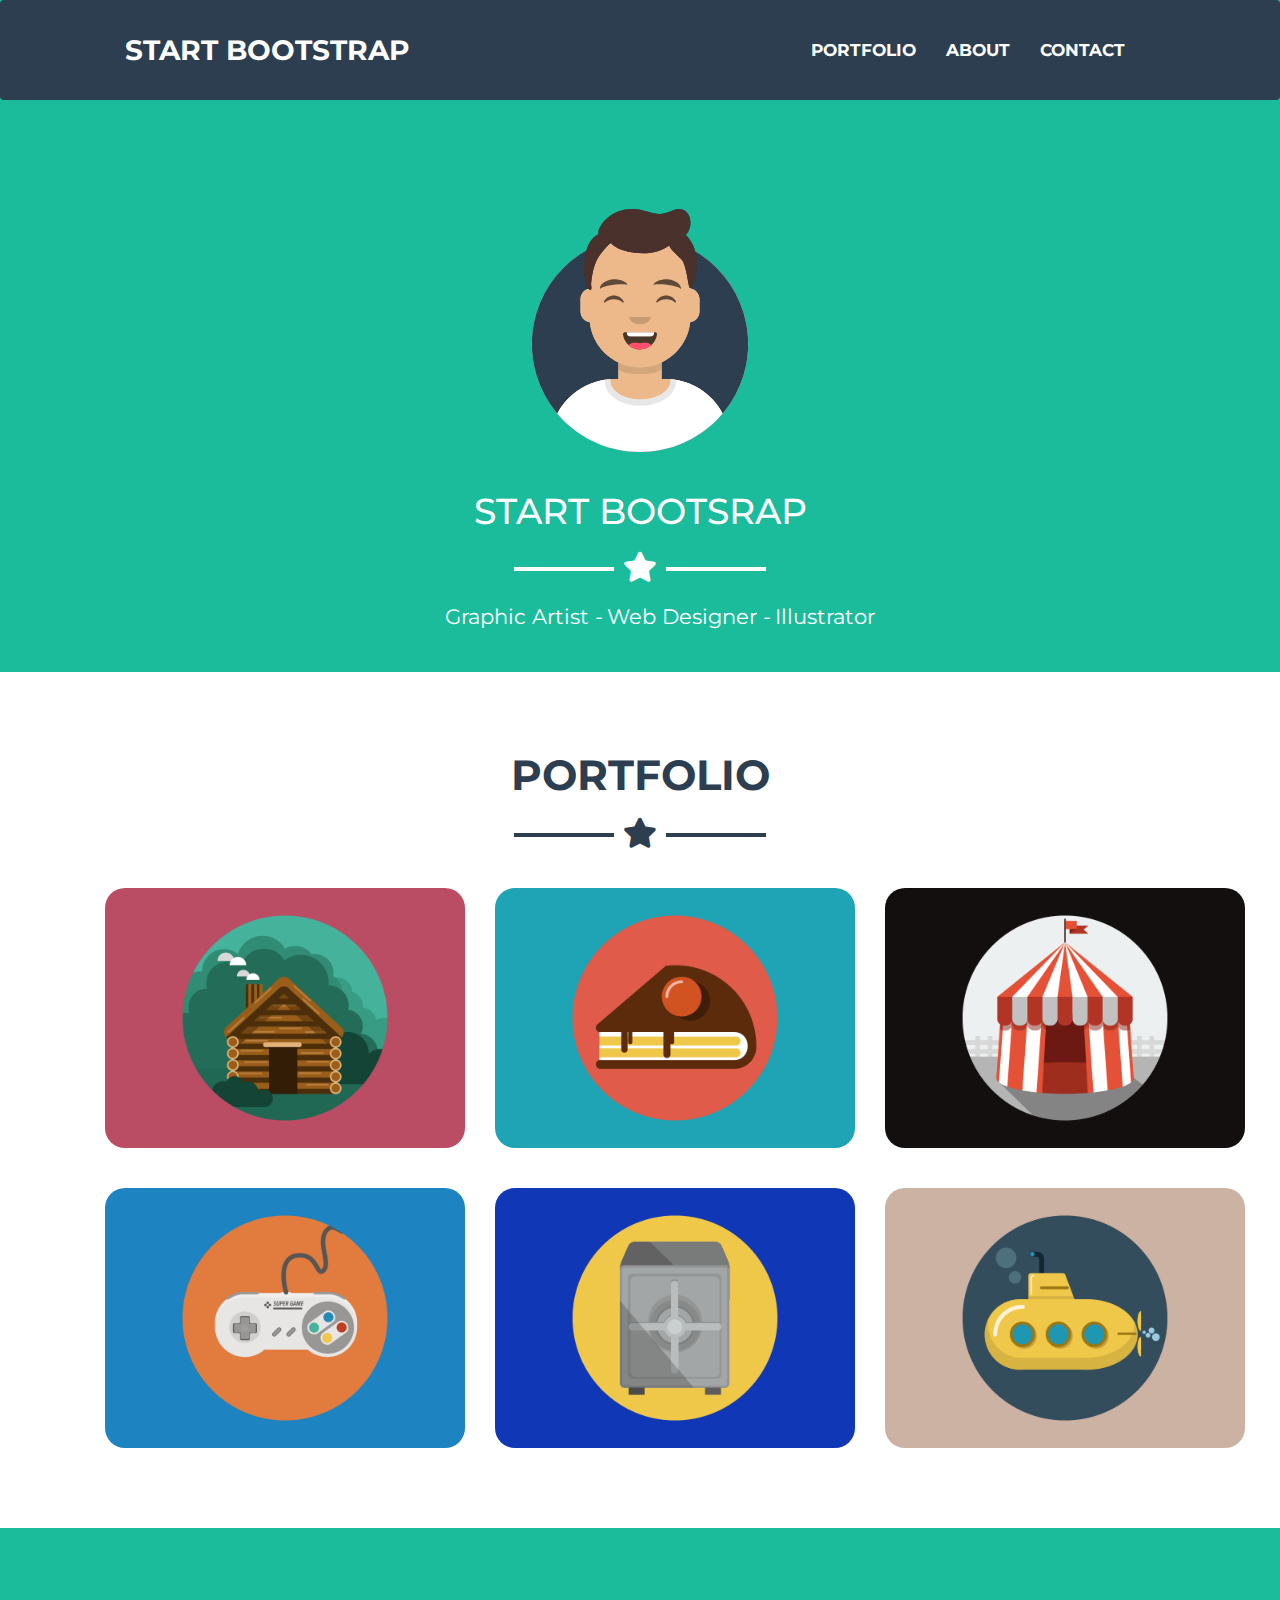
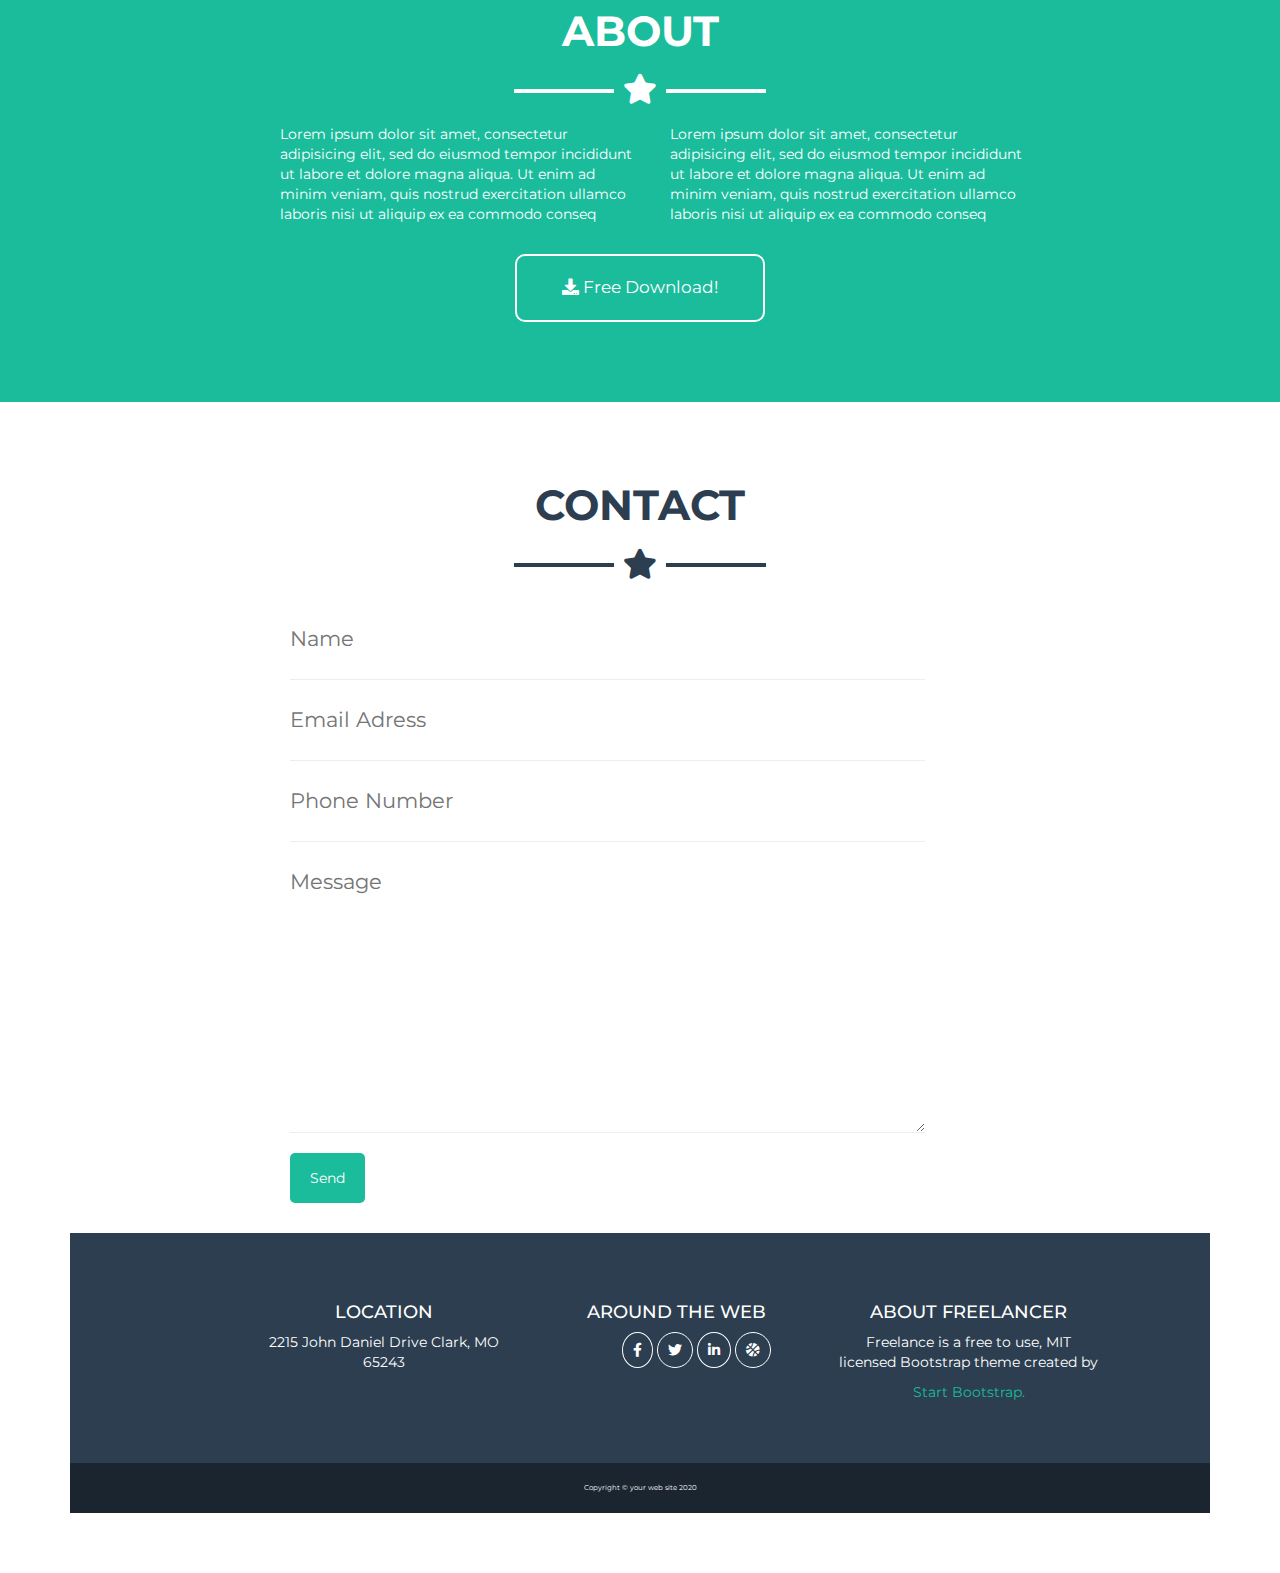
<file: index.html>
<!DOCTYPE html>
<html lang="en" dir="ltr">
  <head>
    <meta charset="utf-8">
    <meta name="viewport" content="width=device-width, initial-scale=1">
    <link rel="preconnect" href="https://fonts.gstatic.com">
    <link href="https://fonts.googleapis.com/css2?family=Montserrat:wght@700&display=swap" rel="stylesheet">
    <link rel="stylesheet" href="https://maxcdn.bootstrapcdn.com/bootstrap/3.3.7/css/bootstrap.min.css" integrity="sha384-BVYiiSIFeK1dGmJRAkycuHAHRg32OmUcww7on3RYdg4Va+PmSTsz/K68vbdEjh4u" crossorigin="anonymous">
    <link rel="stylesheet" href="https://cdnjs.cloudflare.com/ajax/libs/font-awesome/5.15.2/css/all.min.css">
    <link rel="stylesheet" href="css/style.css">
    <title>freelance</title>
  </head>
  <body>
      <!-- header -->
    <header>
          <!-- navigazione -->
      <nav class="navbar navbar-default">
        <div class="container">
          <div class="navbar-header">
            <button type="button" class="navbar-toggle collapsed" data-toggle="collapse" data-target="#bs-example-navbar-collapse-1" aria-expanded="false">
              <span class="sr-only">Toggle navigation</span>
              <span class="icon-bar"></span>
              <span class="icon-bar"></span>
              <span class="icon-bar"></span>
            </button>
            <a class="navbar-brand" href="#">START BOOTSTRAP</a>
          </div>

          <!-- Collect the nav links, forms, and other content for toggling -->
          <div class="collapse navbar-collapse" id="bs-example-navbar-collapse-1">

            <ul class="nav navbar-nav navbar-right">
              <li><a href="#">PORTFOLIO</a></li>
              <li><a href="#">ABOUT</a></li>
              <li class="dropdown">
                <a href="#" class="dropdown-toggle" data-toggle="dropdown" role="button" aria-haspopup="true" aria-expanded="false">CONTACT</a>
                <ul class="dropdown-menu">
                  <li><a href="#">Action</a></li>
                  <li><a href="#">Another action</a></li>
                  <li><a href="#">Something else here</a></li>
                  <li role="separator" class="divider"></li>
                  <li><a href="#">Separated link</a></li>
                </ul>
              </li>
            </ul>
          </div><!-- /.navbar-collapse -->
        </div><!-- /.container-fluid -->
      </nav>
            <!-- jumbotron -->
      <div class="container">
        <div class="row">
          <div class="col-lg-6 col-lg-offset-3 col-md-12">
            <div class="nc_jumbotron">
              <img src="img/avatar.svg" alt="foto avatar">
              <div class="_logo _white">
                <h1>START BOOTSRAP</h1>
                <div class="_star_">
                  <div class="_h-rule -w">
                  </div>
                  <i class="fas fa-star"></i>
                  <div class="_h-rule -w">
                  </div>
                </div>
                <ul>
                  <li>Graphic Artist -</li>
                  <li>Web Designer -</li>
                  <li>Illustrator</li>
                </ul>
              </div>

            </div>
          </div>
        </div>
      </div>
    </header>
      <!-- portfolio -->
    <section class="_pad">
      <div class="_logo _black">
        <h2>PORTFOLIO</h2>
        <div class="_star_">
          <div class="_h-rule -b">
          </div>
          <i class="fas fa-star"></i>
          <div class="_h-rule -b">
          </div>
        </div>
      </div>
      <div class="container">
        <div class="row">
          <div class="col-lg-4 col-md-6 col-xs-12">
            <div class="square_img">
              <img src="img/cabin.png" alt="">
            </div>
          </div>
          <div class="col-lg-4 col-md-6 col-xs-12">
            <div class="square_img">
              <img src="img/cake.png" alt="">
            </div>
          </div>
          <div class="col-lg-4 col-md-6 col-xs-12">
            <div class="square_img">
              <img src="img/circus.png" alt="">
            </div>
          </div>
          <div class="col-lg-4 col-md-6 col-xs-12">
            <div class="square_img">
              <img src="img/game.png" alt="">
            </div>
          </div>
          <div class="col-lg-4 col-md-6 col-xs-12">
            <div class="square_img">
              <img src="img/safe.png" alt="">
            </div>
          </div>
          <div class="col-lg-4 col-md-6 col-xs-12">
            <div class="square_img">
              <img src="img/submarine.png" alt="">
            </div>
          </div>
        </div>
      </div>
    </section>
            <!-- about -->
    <section class="nc_about _pad">
      <div class="_logo _white">
        <h2>ABOUT</h2>
        <div class="_star_">
          <div class="_h-rule -w">
          </div>
          <i class="fas fa-star"></i>
          <div class="_h-rule -w">
          </div>
        </div>
      </div>
      <div class="container">
        <div class="row">
          <div class="col-lg-4 col-lg-offset-2 col-md-12 col-xs-12">
            <div class="_white">
              <p>Lorem ipsum dolor sit amet, consectetur adipisicing elit, sed do eiusmod tempor incididunt ut labore et dolore magna aliqua. Ut enim ad minim veniam, quis nostrud exercitation ullamco laboris nisi ut aliquip ex ea commodo conseq</p>
            </div>
          </div>
          <div class="col-lg-4 col-md-12 col-xs-12">
            <div class="_white">
              <p>Lorem ipsum dolor sit amet, consectetur adipisicing elit, sed do eiusmod tempor incididunt ut labore et dolore magna aliqua. Ut enim ad minim veniam, quis nostrud exercitation ullamco laboris nisi ut aliquip ex ea commodo conseq</p>
            </div>
          </div>
        </div>
      </div>
      <div class="_download-button">
        <a href="#"><i class="fas fa-download"></i></a>
        <a href="#">Free Download!</a>
      </div>
    </section>
        <!-- form contact -->
    <section class="_pad">
      <div class="_logo _black">
        <h2>CONTACT</h2>
        <div class="_star_">
          <div class="_h-rule -b">
          </div>
          <i class="fas fa-star"></i>
          <div class="_h-rule -b">
          </div>
        </div>
      </div>
      <div class="container">
        <div class="col-lg-7 col-lg-offset-2 col-md-12 col-xs-12">
          <form class="_contatti" action="index.html" method="post">
            <input type="text" name="" value="" placeholder="Name">
            <input type="email" name="" value="" placeholder="Email Adress">
            <input type="text" name="" value="" placeholder="Phone Number">
            <textarea name="name" rows="8" cols="80" placeholder="Message"></textarea>
            <input id="_send"type="submit" name="" value="Send">
          </form>
        </div>

      </div>
          <!-- footer -->
    <footer class="_pad">
      <div class="container">
        <div class="row">
          <div class="col-lg-3 col-lg-offset-1">
            <div class="nc_pie">
              <h4>LOCATION</h4>
              <p>2215 John Daniel Drive Clark, MO 65243</p>
            </div>
          </div>
          <div class="col-lg-3 col-md-12 col-xs-12">
            <div class="nc_pie">
              <h4>AROUND THE WEB</h4>
              <ul>
                <li><a href="#"><i class="fab fa-facebook-f"></i></a></li>
                <li><a href="#"><i class="fab fa-twitter"></i></a></li>
                <li><a href="#"><i class="fab fa-linkedin-in"></i></a></li>
                <li><a href="#"><i class="fas fa-basketball-ball"></i></a></li>
              </ul>
            </div>
          </div>
          <div class="col-lg-3 col-md-12 col-xs-12">
            <div class="nc_pie">
              <h4>ABOUT FREELANCER</h4>
              <p>Freelance is a free to use, MIT licensed Bootstrap theme created by</p>
              <a href="#">Start Bootstrap.</a>
            </div>
          </div>
        </div>
      </div>
    </footer>
    <div class="nc_cr">
      <span>Copyright &copy; your web site 2020</span>
    </div>
  </body>
</html>
</file>
<file: css/style.css>
/* regole di header bs */
header .navbar-default{
  background-color: #2c3e50;
  min-height: 100px;
  border: none;
  margin-bottom: 100px;
}

header .navbar-default .navbar-brand, header .navbar-default .navbar-right li a {
  color: white;
  padding-top: 40px;
}

header .navbar-default .navbar-brand{
  padding-left: 70px;
  font-weight: 700;
  font-size: 2em;
}

header .navbar-default .navbar-right {
  padding-right: 70px;
  font-size: 1.2em;
  font-weight: 700;
}
          /* root */
header{
  min-height: 500px;
  background-color: #1abc9c;
  padding-bottom: 30px;
}

body{
font-family: 'Montserrat', sans-serif;
}

ul li{
  display: inline-block;
}

._black{
  color: #2c3e50;
}

._white{
  color: white;
}

._pad{
  padding:60px 70px;
}


.nc_jumbotron{
  text-align: center;
}

.nc_jumbotron img{
  width: 17em;
  margin-bottom: 20px;
}
    /* regole logo star */

._h-rule{
  display: inline-block;
  width: 100px;
  height: 4px;
  vertical-align: text-top;
  margin: 5px;
}

._h-rule.-w{
  background-color: white;
}

._h-rule.-b{
  background-color: #2c3e50;
}

._star_ i{
  font-size: 30px;
  margin: 10px auto 20px;
  vertical-align: middle;
}

._logo{
  text-align: center;
}

._logo h1,{
  font-size: 4em;
  font-weight: 700;
}

._logo h2{
  font-size: 3em;
  font-weight: 700;
}

._logo ul li{
  font-size: 1.5em;

}

/* portfolio */
.square_img img{
  width: 100%;
  border-radius: 20px;
  margin: 20px;
}

      /* about */
.nc_about{
  background-color: #1abc9c;
}

._download-button{
  padding:20px 10px;
  margin: 20px auto;
  min-width: 100px;
  max-width: 250px;
  text-align: center;
  border-radius: 10px;
  border: 2px solid white;
}

._download-button a{
  font-size: 1.2em;
  color:white;
}

/* form */
._contatti *:not(#_send){
  display: block;
  width: 100%;
  color: #495057;
  font-size: 1.5em;
  border:1px solid;
  border-top-style: hidden;
  border-right-style: hidden;
  border-left-style: hidden;
  border-bottom-style: groove;
  border-color: #eee;
  padding: 25px 0;
}

#_send{
  border-style: hidden;
  border-radius: 5px;
  background-color: #1abc9c;
  color:white;
  padding:15px 20px;
  margin-top:20px;
}

footer{
  margin-top: 30px;
  min-height: 150px;
  background-color: #2c3e50;
  color:white;
}

.nc_pie ul li a > i{
  color:white;
  padding: 10px;
  border:1px solid white;
  border-radius:50%;
}

.nc_pie ul li:hover i{
  background-color: white;
  color: #1a252f;
}

.nc_pie{
  text-align: center;
  min-height: 100px;
}

.nc_pie a{
  color: #1abc9c;
}

.nc_cr{
  font-size: 0.5em;
  color: white;
  background-color: #1a252f;
  min-height: 50px;
  text-align: center;
  line-height: 50px;
}
</file>
